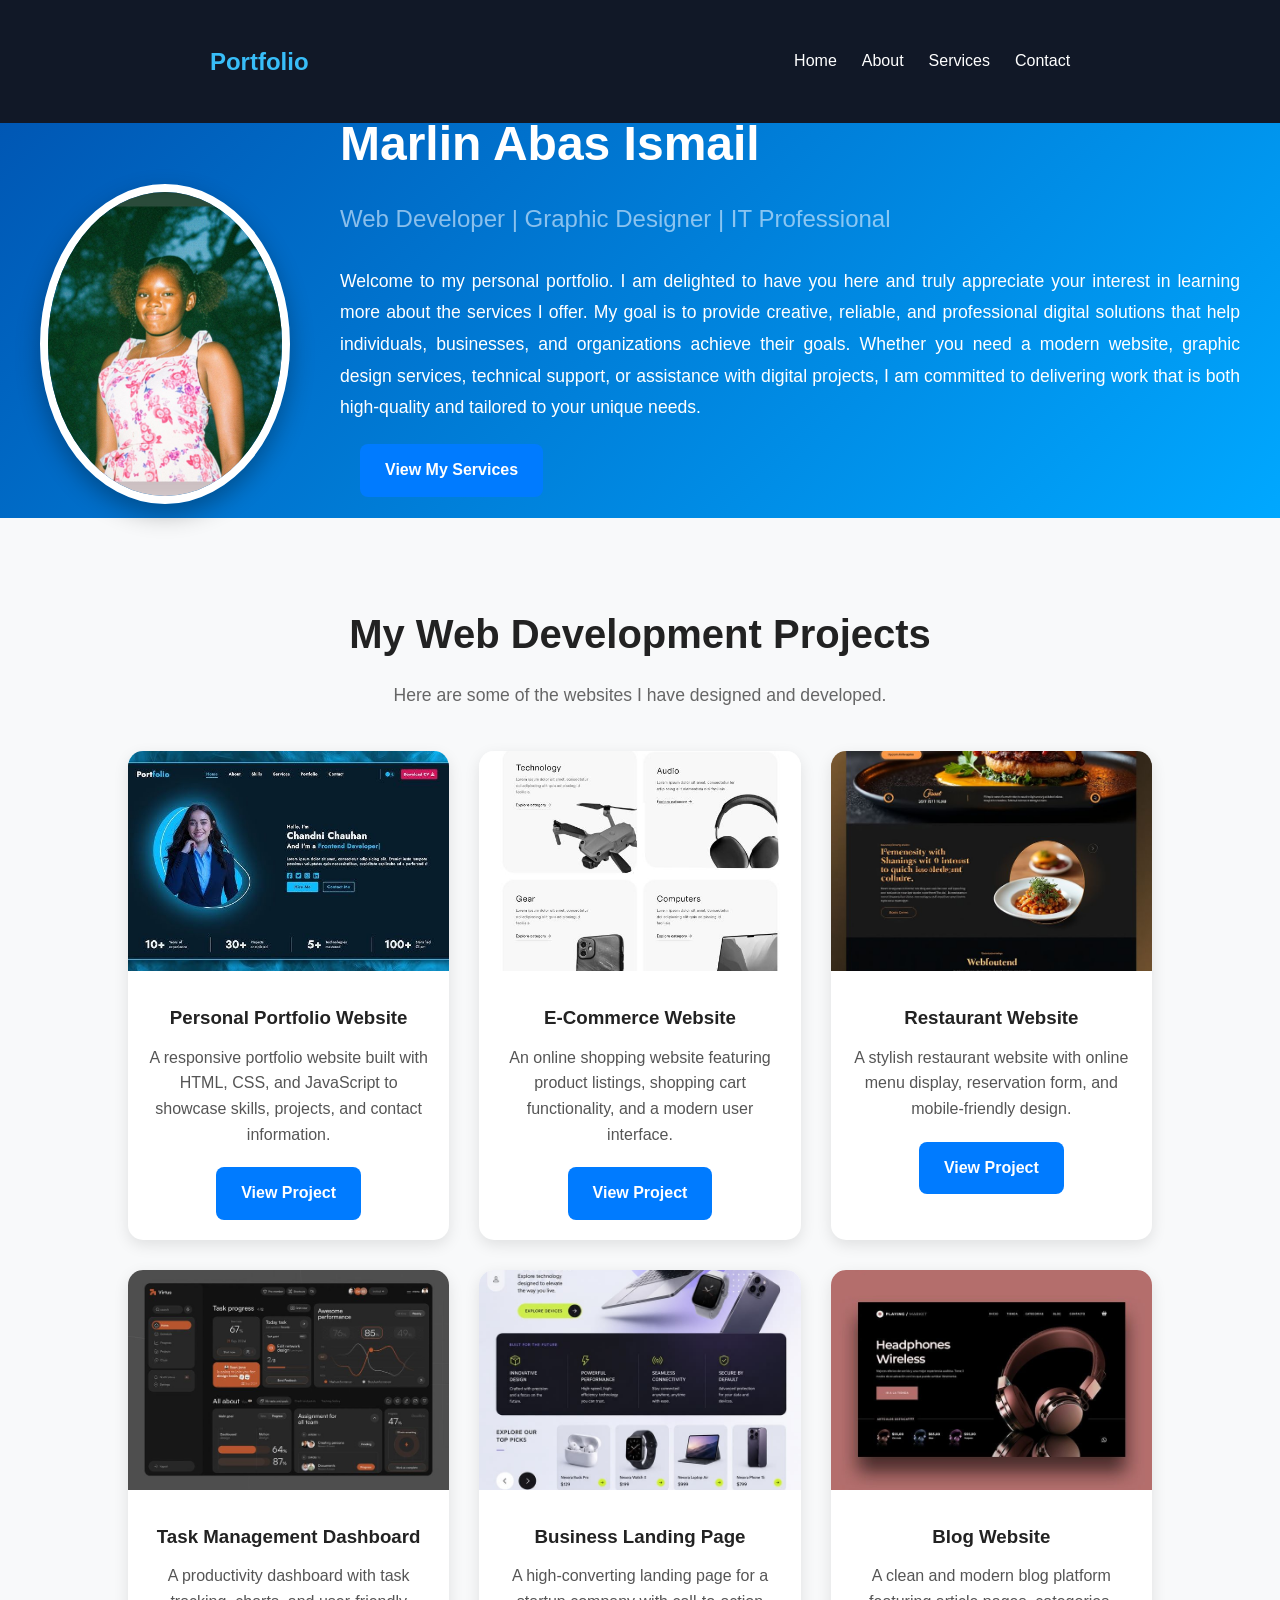
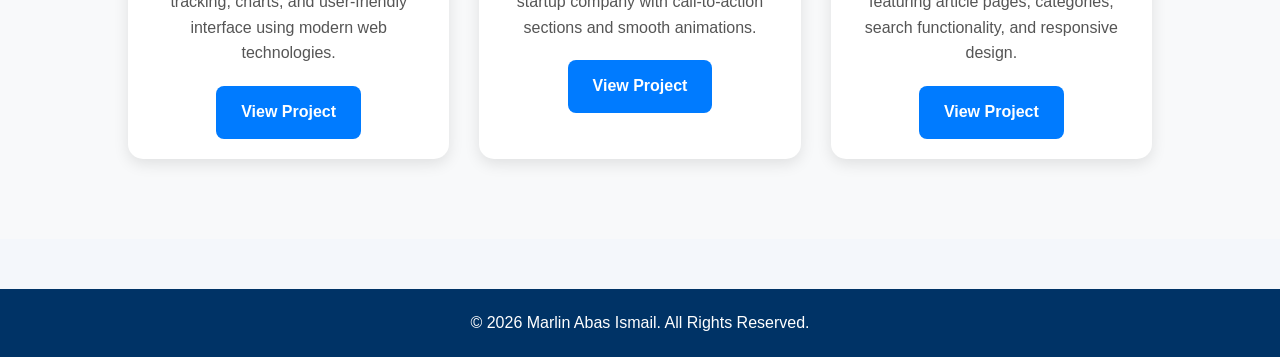
<file: index.html>
<!DOCTYPE html>
<html lang="en">
<head>
    <meta charset="UTF-8">
    <meta name="viewport" content="width=device-width, initial-scale=1.0">
    <title>Marline Ismail | Portfolio</title>
    <link rel="stylesheet" href="style.css">
</head>
<body>

   <header>
        <nav>
            <h2 class="logo">Portfolio</h2>

            <ul>
                <li><a href="./index.html">Home</a></li>
                <li><a href="./about.html">About</a></li>
                <li><a href="./service.html">Services</a></li>
                <li><a href="./Contact.html">Contact</a></li>
            </ul>
        </nav>
    </header>

<body>

<section class="hero">

<div class="hero-container">

    <div class="image-holder">
    <!-- Replace profile.jpg with your own photo -->
    <img src="./LINA.jpeg" alt="Marlin Abas Ismail">
</div>

<div class="hero-text">

<h1>Marlin Abas Ismail</h1>

<h2>Web Developer | Graphic Designer | IT Professional</h2>

<p>
Welcome to my personal portfolio. I am delighted to have you here and truly
appreciate your interest in learning more about the services I offer.
My goal is to provide creative, reliable, and professional digital solutions
that help individuals, businesses, and organizations achieve their goals.
Whether you need a modern website, graphic design services, technical support,
or assistance with digital projects, I am committed to delivering work that is
both high-quality and tailored to your unique needs.
</p>

<a href="./service.html" class="btn">View My Services</a>

</div>

</div>

</section>

<section class="projects" id="projects">
    <h2>My Web Development Projects</h2>
    <p class="subtitle">Here are some of the websites I have designed and developed.</p>

    <div class="project-container">

        <div class="project-card">
            <img src="./portfolio.jpg" alt="Portfolio Website">
            <h3>Personal Portfolio Website</h3>
            <p>A responsive portfolio website built with HTML, CSS, and JavaScript to showcase skills, projects, and contact information.</p>
            <a href="#" class="btn">View Project</a>
        </div>

        <div class="project-card">
            <img src="./numb2.jpg" alt="E-Commerce Website">
            <h3>E-Commerce Website</h3>
            <p>An online shopping website featuring product listings, shopping cart functionality, and a modern user interface.</p>
            <a href="#" class="btn">View Project</a>
        </div>

        <div class="project-card">
            <img src="./numb3.jpg" alt="Restaurant Website">
            <h3>Restaurant Website</h3>
            <p>A stylish restaurant website with online menu display, reservation form, and mobile-friendly design.</p>
            <a href="#" class="btn">View Project</a>
        </div>

        <div class="project-card">
            <img src="numb4.jpg" alt="Task Dashboard">
            <h3>Task Management Dashboard</h3>
            <p>A productivity dashboard with task tracking, charts, and user-friendly interface using modern web technologies.</p>
            <a href="#" class="btn">View Project</a>
        </div>

        <div class="project-card">
            <img src="numb5.jpg" alt="Business Landing Page">
            <h3>Business Landing Page</h3>
            <p>A high-converting landing page for a startup company with call-to-action sections and smooth animations.</p>
            <a href="#" class="btn">View Project</a>
        </div>

        <div class="project-card">
            <img src="numb6.jpg" alt="Blog Website">
            <h3>Blog Website</h3>
            <p>A clean and modern blog platform featuring article pages, categories, search functionality, and responsive design.</p>
            <a href="#" class="btn">View Project</a>
        </div>

    </div>
</section>

<footer>
<p>&copy; 2026 Marlin Abas Ismail. All Rights Reserved.</p>
</footer>

 </body>
 </html>
</file>
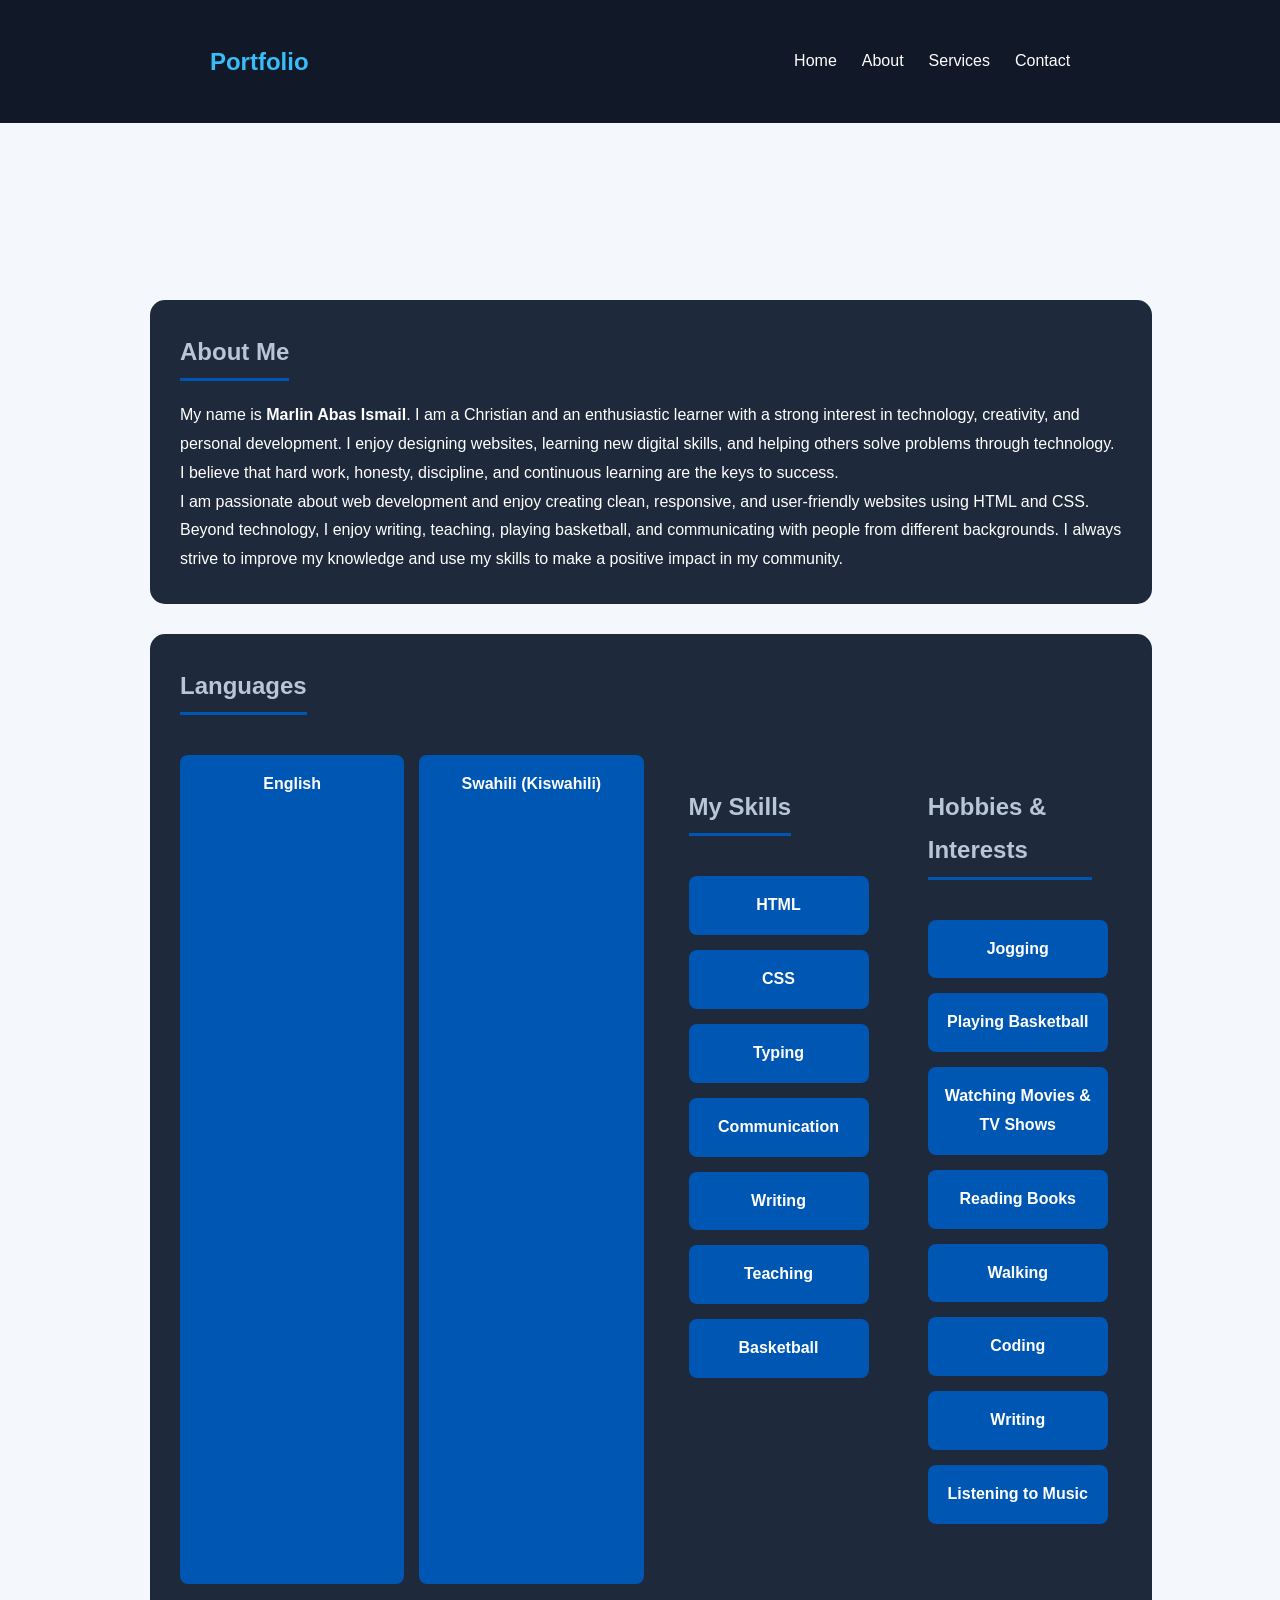
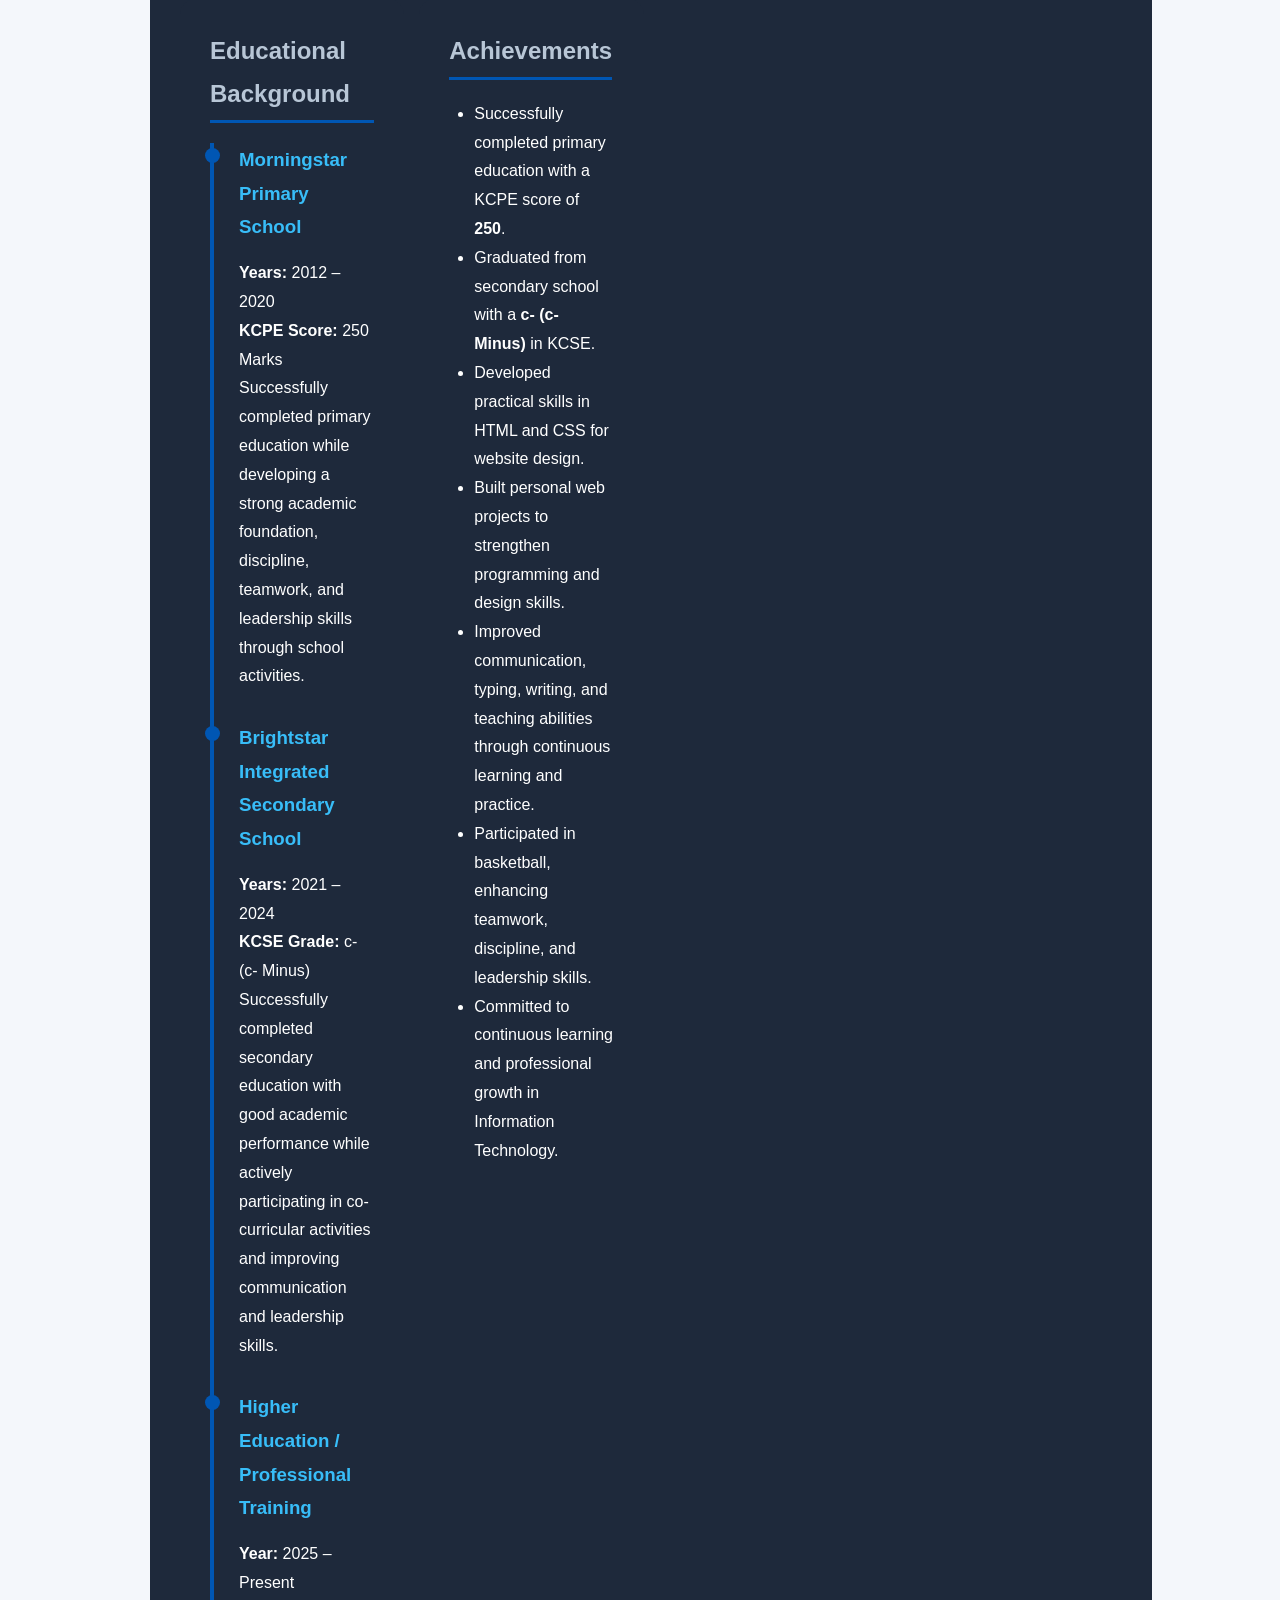
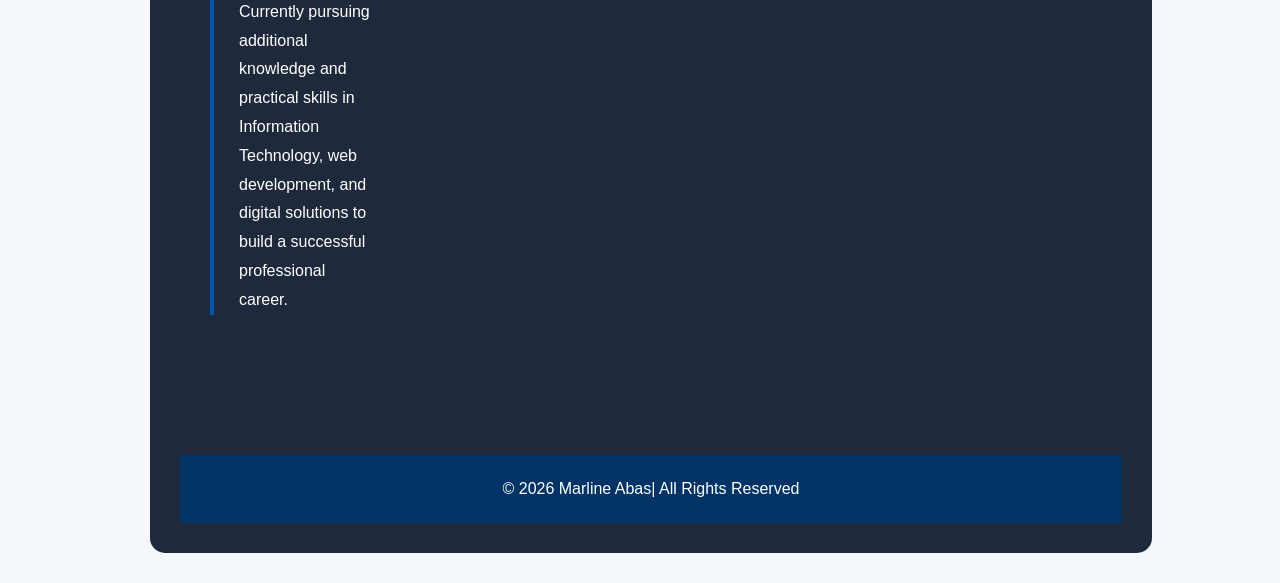
<file: about.html>
<!DOCTYPE html>
<html lang="en">
<head>
    <meta charset="UTF-8">
    <meta name="viewport" content="width=device-width, initial-scale=1.0">
    <title>My Portfolio</title>
    <link rel="stylesheet" href="style.css">
</head>
<body>

   <header>
        <nav>
            <h2 class="logo">Portfolio</h2>

            <ul>
                <li><a href="./index.html">Home</a></li>
                <li><a href="./about.html">About</a></li>
                <li><a href="./service.html">Services</a></li>
                <li><a href="./Contact.html">Contact</a></li>
            </ul>
        </nav>
    </header>

<div class="container">

      <!-- About Me -->
    <div class="card">
        <h2>About Me</h2>

        <p>
            My name is <strong>Marlin Abas Ismail</strong>. I am a Christian and an
            enthusiastic learner with a strong interest in technology, creativity,
            and personal development. I enjoy designing websites, learning new
            digital skills, and helping others solve problems through technology.
            I believe that hard work, honesty, discipline, and continuous learning
            are the keys to success.
        </p>

        <p>
            I am passionate about web development and enjoy creating clean,
            responsive, and user-friendly websites using HTML and CSS. Beyond
            technology, I enjoy writing, teaching, playing basketball, and
            communicating with people from different backgrounds. I always strive
            to improve my knowledge and use my skills to make a positive impact in
            my community.
        </p>
    </div>

    <!-- Languages -->
<div class="card">
    <h2>Languages</h2>

    <div class="skills">
        <div class="skill">English</div>
        <div class="skill">Swahili (Kiswahili)</div>
      
    <!-- Skills -->
    <div class="card">
        <h2>My Skills</h2>

        <div class="skills">
            <div class="skill">HTML</div>
            <div class="skill">CSS</div>
            <div class="skill">Typing</div>
            <div class="skill">Communication</div>
            <div class="skill">Writing</div>
            <div class="skill">Teaching</div>
            <div class="skill">Basketball</div>
        </div>
    </div>

    <!-- Hobbies -->
<div class="card">
    <h2>Hobbies & Interests</h2>

    <div class="skills">
        <div class="skill">Jogging</div>
        <div class="skill">Playing Basketball</div>
        <div class="skill">Watching Movies & TV Shows</div>
        <div class="skill">Reading Books</div>
        <div class="skill">Walking</div>
        <div class="skill">Coding</div>
        <div class="skill">Writing</div>
        <div class="skill">Listening to Music</div>
    </div>
</div>

    <!-- Education -->
    <div class="card">
        <h2>Educational Background</h2>

        <div class="timeline">

            <div class="timeline-item">
                <h3>Morningstar Primary School</h3>
                <p><strong>Years:</strong> 2012 – 2020</p>
                <p><strong>KCPE Score:</strong> 250 Marks</p>
                <p>
                    Successfully completed primary education while developing a
                    strong academic foundation, discipline, teamwork, and leadership
                    skills through school activities.
                </p>
            </div>

            <div class="timeline-item">
                <h3>Brightstar Integrated Secondary School</h3>
                <p><strong>Years:</strong> 2021 – 2024</p>
                <p><strong>KCSE Grade:</strong> c- (c- Minus)</p>
                <p>
                    Successfully completed secondary education with good academic
                    performance while actively participating in co-curricular
                    activities and improving communication and leadership skills.
                </p>
            </div>

            <div class="timeline-item">
                <h3>Higher Education / Professional Training</h3>
                <p><strong>Year:</strong> 2025 – Present</p>
                <p>
                    Currently pursuing additional knowledge and practical skills
                    in Information Technology, web development, and digital
                    solutions to build a successful professional career.
                </p>
            </div>

        </div>
    </div>

    <!-- Achievements -->
    <div class="card">
        <h2>Achievements</h2>

        <ul style="padding-left:25px;">
            <li>Successfully completed primary education with a KCPE score of <strong>250</strong>.</li>
            <li>Graduated from secondary school with a <strong>c- (c- Minus)</strong> in KCSE.</li>
            <li>Developed practical skills in HTML and CSS for website design.</li>
            <li>Built personal web projects to strengthen programming and design skills.</li>
            <li>Improved communication, typing, writing, and teaching abilities through continuous learning and practice.</li>
            <li>Participated in basketball, enhancing teamwork, discipline, and leadership skills.</li>
            <li>Committed to continuous learning and professional growth in Information Technology.</li>
        </ul>
    </div>

</div>

<footer>
    <p>© 2026 Marline Abas| All Rights Reserved</p>
</footer>

</body>
</html>
</file>
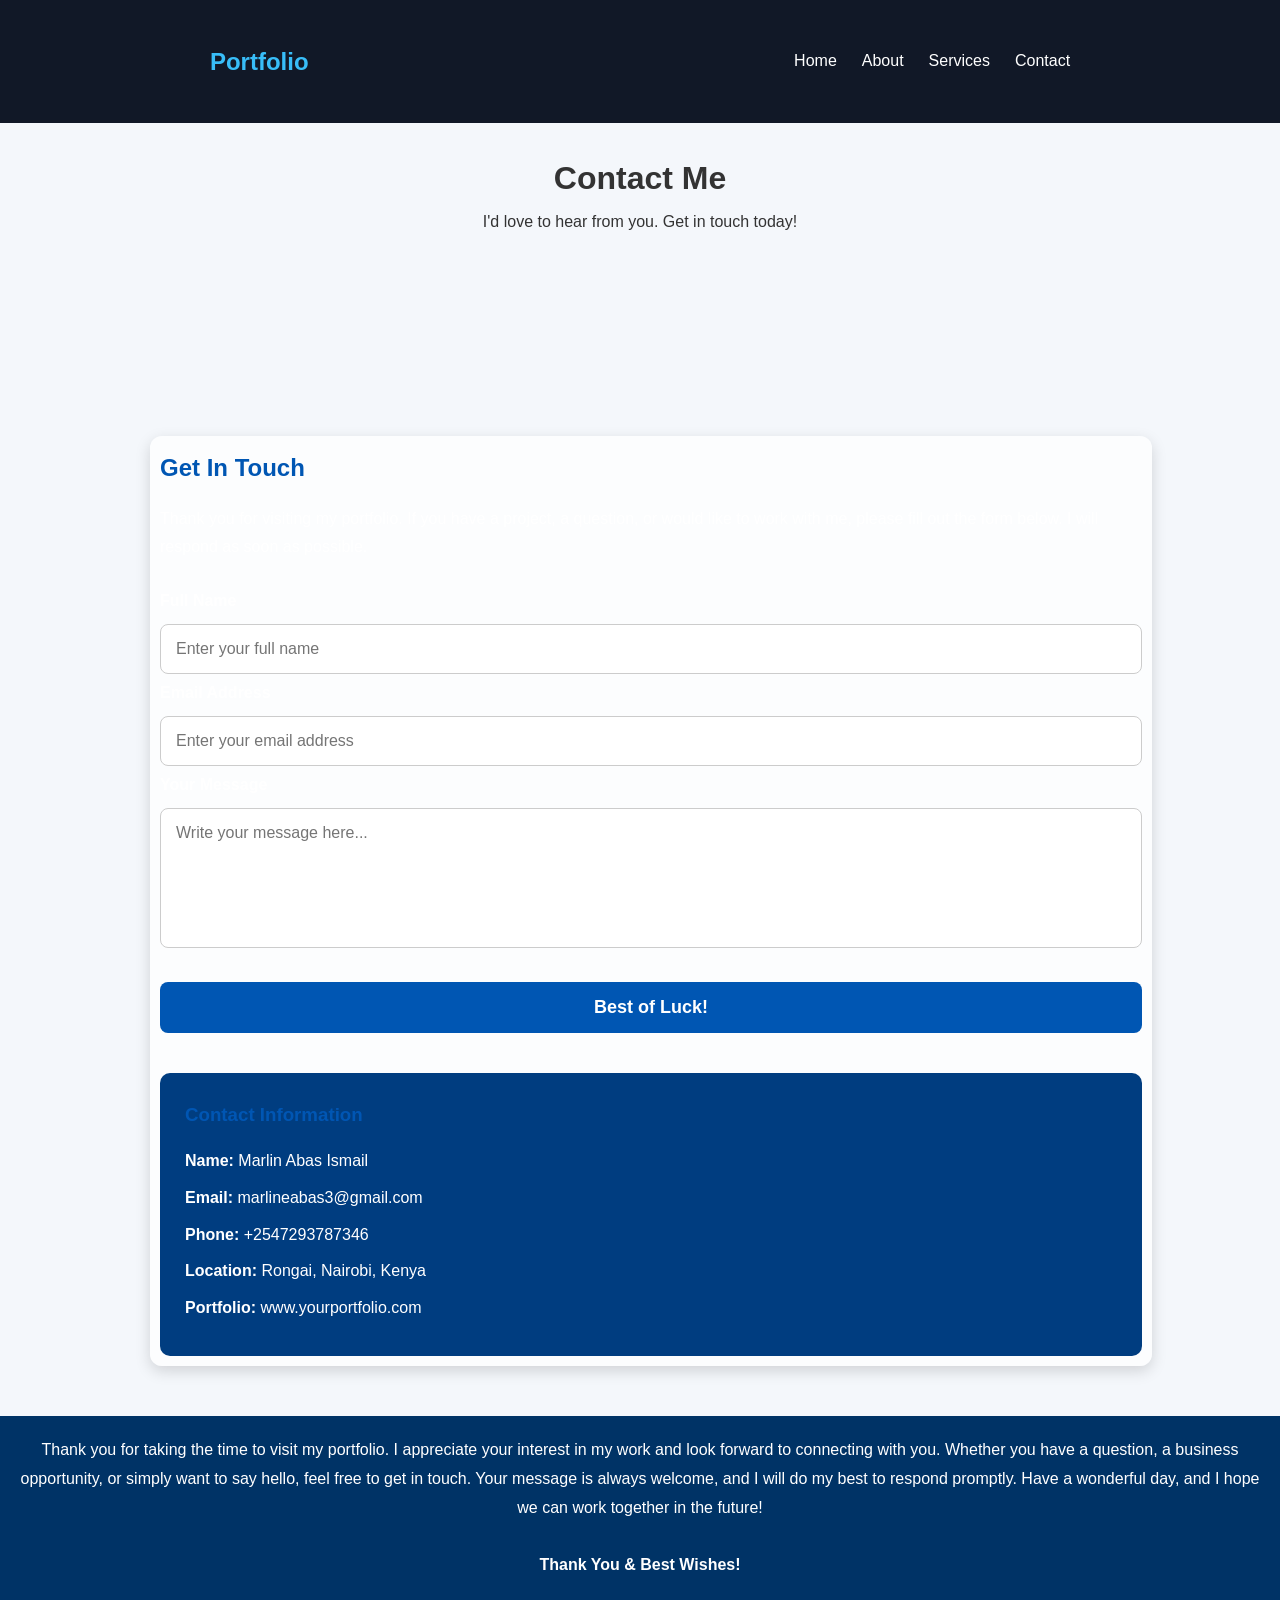
<file: Contact.html>
<!DOCTYPE html>
<html lang="en">
<head>
    <meta charset="UTF-8">
    <meta name="viewport" content="width=device-width, initial-scale=1.0">
    <title>DOCUMENTS</title>
    <link rel="stylesheet" href="style.css">
</head>
<body>
     <header>
        <nav>
            <h2 class="logo">Portfolio</h2>

            <ul>
                <li><a href="./index.html">Home</a></li>
                <li><a href="./about.html">About</a></li>
                <li><a href="./service.html">Services</a></li>
                <li><a href="./Contact.html">Contact</a></li>
            </ul>
        </nav>
    </header>
  
</head>

<div class="contact-me">
    <h1>Contact Me</h1>
    <p>I'd love to hear from you. Get in touch today!</p>
</div>

<div class="container">

    <div class="contact-box">

        <h2>Get In Touch</h2>

        <p>
            Thank you for visiting my portfolio. If you have a project,
            a question, or would like to work with me, please fill out
            the form below. I will respond as soon as possible.
        </p>

        <form>

            <label>Full Name</label>
            <input type="text" placeholder="Enter your full name" required>

            <label>Email Address</label>
            <input type="email" placeholder="Enter your email address" required>

            <label>Your Message</label>
            <textarea rows="6" placeholder="Write your message here..." required></textarea>

            <button type="submit">Best of Luck!</button>

        </form>

        <div class="contact-info">

            <h3>Contact Information</h3>

            <p><strong>Name:</strong> Marlin Abas Ismail</p>
            <p><strong>Email:</strong> marlineabas3@gmail.com</p>
            <p><strong>Phone:</strong> +2547293787346</p>
            <p><strong>Location:</strong> Rongai, Nairobi, Kenya</p>
            <p><strong>Portfolio:</strong> www.yourportfolio.com</p>

        </div>

    </div>

</div>

<footer>
    <p>
        Thank you for taking the time to visit my portfolio. I appreciate your
        interest in my work and look forward to connecting with you. Whether you
        have a question, a business opportunity, or simply want to say hello,
        feel free to get in touch. Your message is always welcome, and I will do
        my best to respond promptly. Have a wonderful day, and I hope we can work
        together in the future!
    </p>

    <br>

    <strong>Thank You &amp; Best Wishes!</strong>
</footer>

</body>
</html>
</file>
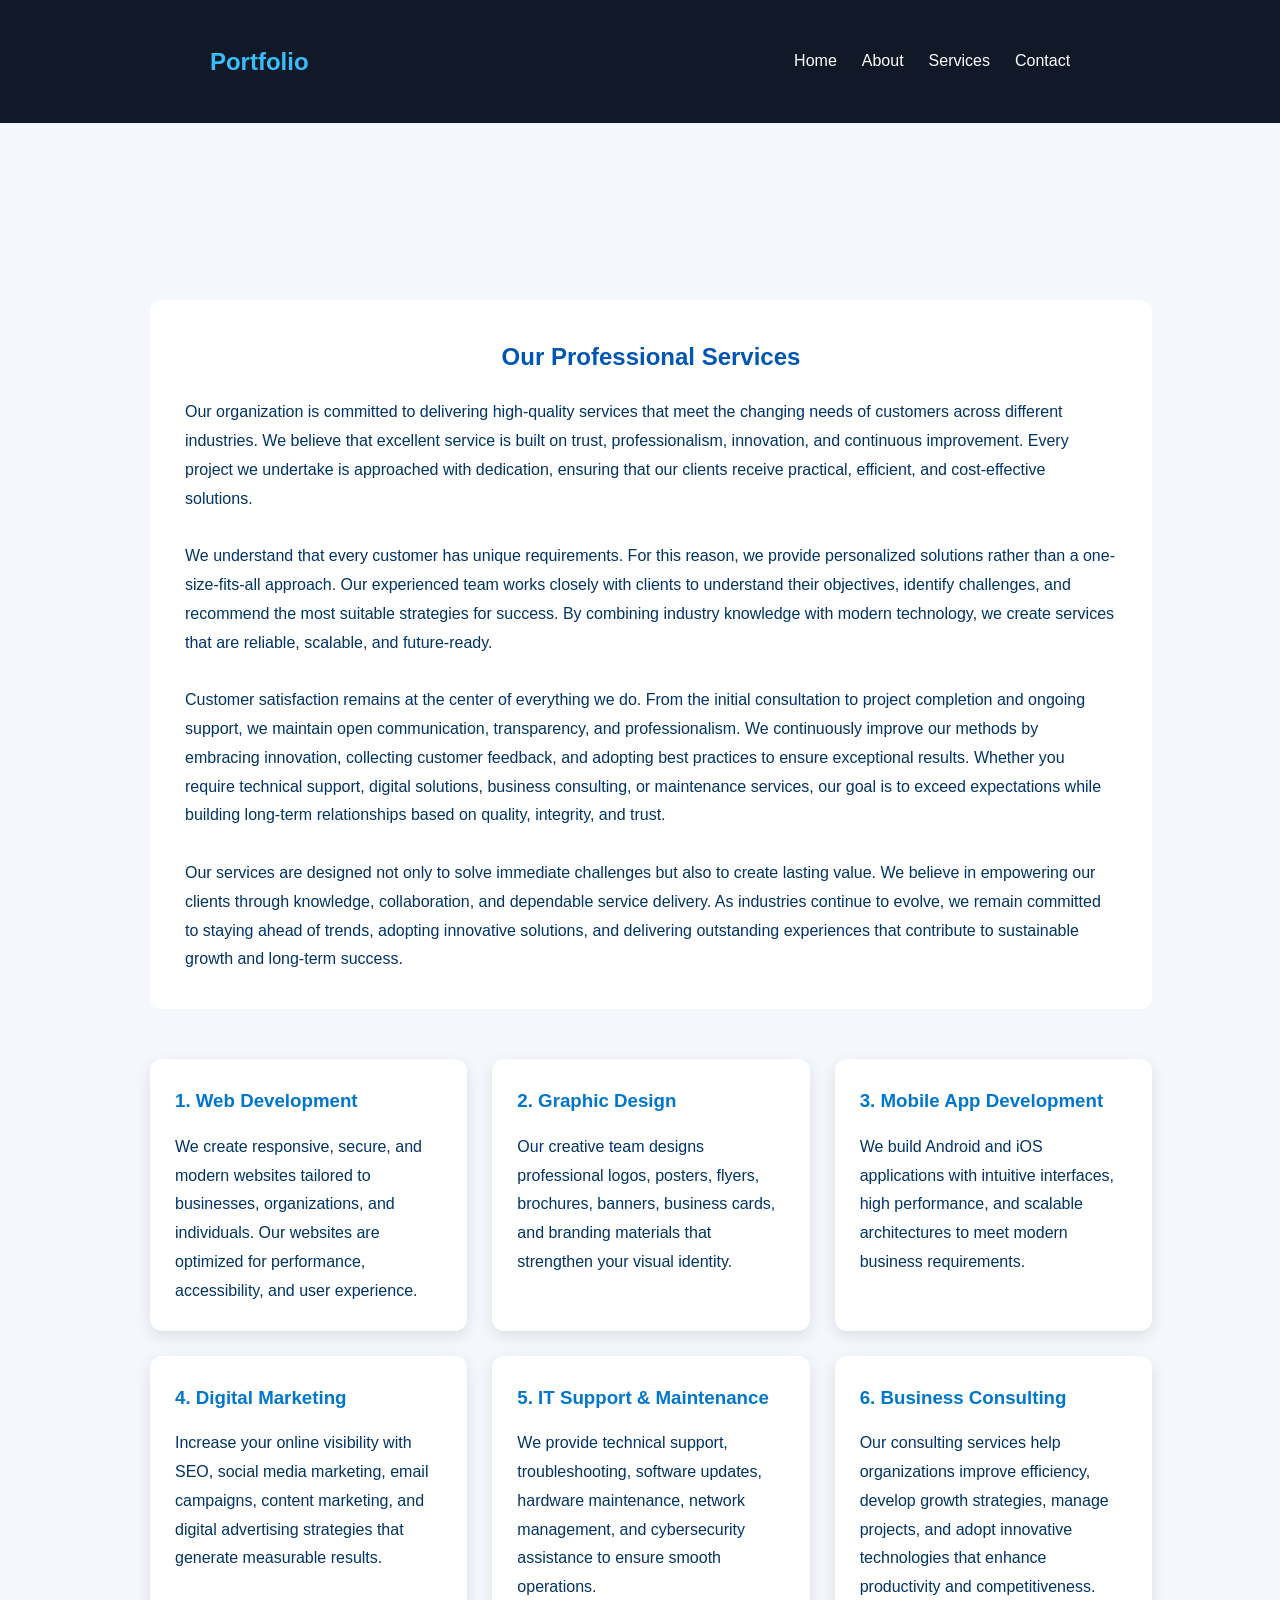
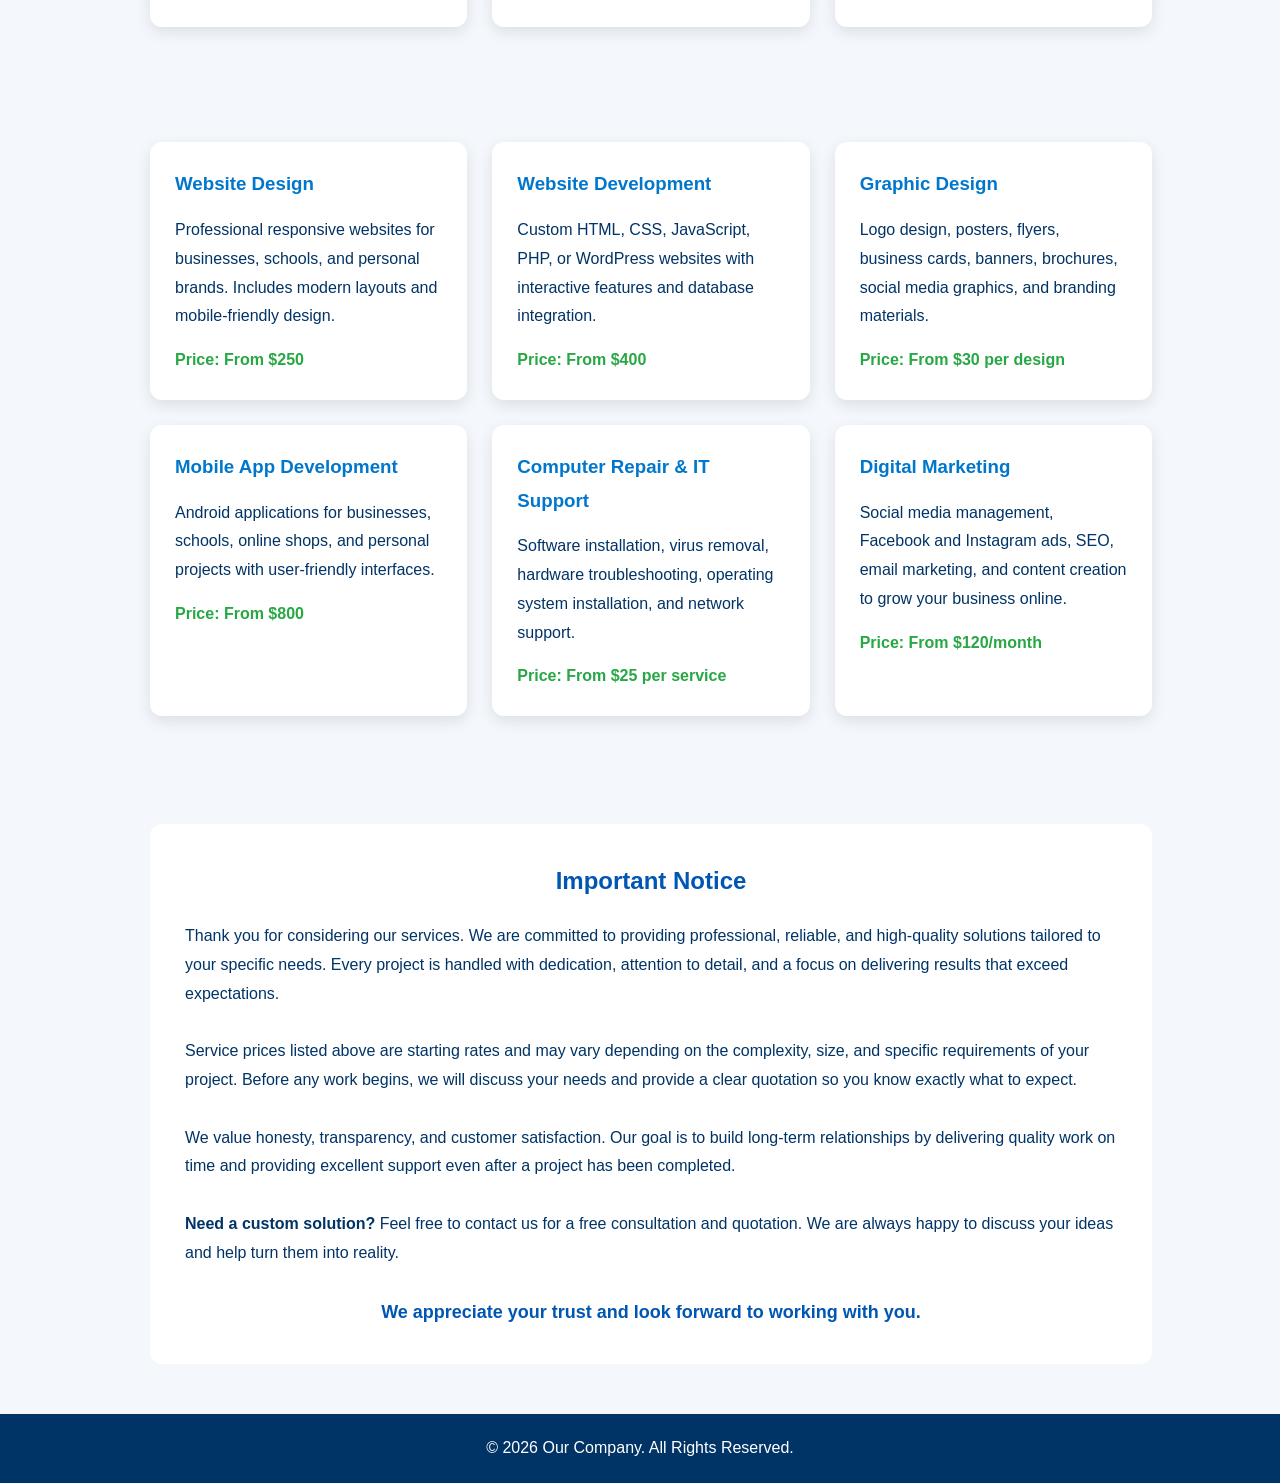
<file: service.html>
<!DOCTYPE html>
<html lang="en">
<head>
    <meta charset="UTF-8">
    <meta name="viewport" content="width=device-width, initial-scale=1.0">
    <title>Document</title>
    <link rel="stylesheet" href="style.css">
</head>
<body>
    
    <header>
        <nav>
            <h2 class="logo">Portfolio</h2>

            <ul>
                <li><a href="./index.html">Home</a></li>
                <li><a href="./about.html">About</a></li>
                <li><a href="./service.html">Services</a></li>
                <li><a href="./Contact.html">Contact</a></li>
            </ul>
        </nav>
    </header>
<body>
    
<div class="container">

    <!-- Long Note -->
    <div class="note">
        <h2>Our Professional Services</h2>

        <p>
            Our organization is committed to delivering high-quality services that
            meet the changing needs of customers across different industries.
            We believe that excellent service is built on trust, professionalism,
            innovation, and continuous improvement. Every project we undertake is
            approached with dedication, ensuring that our clients receive practical,
            efficient, and cost-effective solutions.
        </p>

        <br>

        <p>
            We understand that every customer has unique requirements. For this
            reason, we provide personalized solutions rather than a one-size-fits-all
            approach. Our experienced team works closely with clients to understand
            their objectives, identify challenges, and recommend the most suitable
            strategies for success. By combining industry knowledge with modern
            technology, we create services that are reliable, scalable, and
            future-ready.
        </p>

        <br>

        <p>
            Customer satisfaction remains at the center of everything we do.
            From the initial consultation to project completion and ongoing support,
            we maintain open communication, transparency, and professionalism.
            We continuously improve our methods by embracing innovation,
            collecting customer feedback, and adopting best practices to ensure
            exceptional results. Whether you require technical support, digital
            solutions, business consulting, or maintenance services, our goal is
            to exceed expectations while building long-term relationships based on
            quality, integrity, and trust.
        </p>

        <br>

        <p>
            Our services are designed not only to solve immediate challenges but
            also to create lasting value. We believe in empowering our clients
            through knowledge, collaboration, and dependable service delivery.
            As industries continue to evolve, we remain committed to staying ahead
            of trends, adopting innovative solutions, and delivering outstanding
            experiences that contribute to sustainable growth and long-term success.
        </p>
    </div>

    <!-- Services -->
    <div class="services">

        <div class="service">
            <h3>1. Web Development</h3>
            <p>
                We create responsive, secure, and modern websites tailored to
                businesses, organizations, and individuals. Our websites are
                optimized for performance, accessibility, and user experience.
            </p>
        </div>

        <div class="service">
            <h3>2. Graphic Design</h3>
            <p>
                Our creative team designs professional logos, posters, flyers,
                brochures, banners, business cards, and branding materials that
                strengthen your visual identity.
            </p>
        </div>

        <div class="service">
            <h3>3. Mobile App Development</h3>
            <p>
                We build Android and iOS applications with intuitive interfaces,
                high performance, and scalable architectures to meet modern
                business requirements.
            </p>
        </div>

        <div class="service">
            <h3>4. Digital Marketing</h3>
            <p>
                Increase your online visibility with SEO, social media marketing,
                email campaigns, content marketing, and digital advertising
                strategies that generate measurable results.
            </p>
        </div>

        <div class="service">
            <h3>5. IT Support & Maintenance</h3>
            <p>
                We provide technical support, troubleshooting, software updates,
                hardware maintenance, network management, and cybersecurity
                assistance to ensure smooth operations.
            </p>
        </div>

        <div class="service">
            <h3>6. Business Consulting</h3>
            <p>
                Our consulting services help organizations improve efficiency,
                develop growth strategies, manage projects, and adopt innovative
                technologies that enhance productivity and competitiveness.
            </p>
        </div>

    </div><br><br><br><br> 
<div class="services">

    <div class="service">
        <h3>Website Design</h3>
        <p>
            Professional responsive websites for businesses, schools, and personal
            brands. Includes modern layouts and mobile-friendly design.
        </p>
        <h4 style="color:#28a745; margin-top:15px;">Price: From $250</h4>
    </div>

    <div class="service">
        <h3>Website Development</h3>
        <p>
            Custom HTML, CSS, JavaScript, PHP, or WordPress websites with
            interactive features and database integration.
        </p>
        <h4 style="color:#28a745; margin-top:15px;">Price: From $400</h4>
    </div>

    <div class="service">
        <h3>Graphic Design</h3>
        <p>
            Logo design, posters, flyers, business cards, banners, brochures,
            social media graphics, and branding materials.
        </p>
        <h4 style="color:#28a745; margin-top:15px;">Price: From $30 per design</h4>
    </div>

    <div class="service">
        <h3>Mobile App Development</h3>
        <p>
            Android applications for businesses, schools, online shops, and
            personal projects with user-friendly interfaces.
        </p>
        <h4 style="color:#28a745; margin-top:15px;">Price: From $800</h4>
    </div>

    <div class="service">
        <h3>Computer Repair & IT Support</h3>
        <p>
            Software installation, virus removal, hardware troubleshooting,
            operating system installation, and network support.
        </p>
        <h4 style="color:#28a745; margin-top:15px;">Price: From $25 per service</h4>
    </div>

    <div class="service">
        <h3>Digital Marketing</h3>
        <p>
            Social media management, Facebook and Instagram ads, SEO, email
            marketing, and content creation to grow your business online.
        </p>
        <h4 style="color:#28a745; margin-top:15px;">Price: From $120/month</h4>
    </div>

</div><br><br>

<!-- End Note -->
<div class="note" style="margin-top:50px;">
    <h2>Important Notice</h2>

    <p>
        Thank you for considering our services. We are committed to providing
        professional, reliable, and high-quality solutions tailored to your
        specific needs. Every project is handled with dedication, attention to
        detail, and a focus on delivering results that exceed expectations.
    </p>

    <br>

    <p>
        Service prices listed above are starting rates and may vary depending
        on the complexity, size, and specific requirements of your project.
        Before any work begins, we will discuss your needs and provide a clear
        quotation so you know exactly what to expect.
    </p>

    <br>

    <p>
        We value honesty, transparency, and customer satisfaction. Our goal is
        to build long-term relationships by delivering quality work on time and
        providing excellent support even after a project has been completed.
    </p>

    <br>

    <p>
        <strong>Need a custom solution?</strong> Feel free to contact us for a
        free consultation and quotation. We are always happy to discuss your
        ideas and help turn them into reality.
    </p>

    <br>

    <p style="text-align:center; font-weight:bold; color:#0056b3; font-size:18px;">
        We appreciate your trust and look forward to working with you.
    </p>
</div>
</div>


<footer>
    <p>&copy; 2026 Our Company. All Rights Reserved.</p>
</footer>

</body>
</html>
</file>
<file: style.css>
*{
    margin:0;
    padding:0;
    box-sizing:border-box;
    font-family:Arial, Helvetica, sans-serif;
}

html{
    scroll-behavior:smooth;
}

body{
    background:#081b29;
    color:white;
}

/* Navigation */

header{
    position:fixed;
    width:100%;
    top:0;
    background:#051129;
    z-index:1000;
}

nav{
    display:flex;
    justify-content:space-between;
    align-items:center;
    padding:20px 10%;
}

.logo{
    color:#00e5ff;
}


/* HOME PAGE*/
*{
    margin:0;
    padding:0;
    box-sizing:border-box;
    font-family:Arial, Helvetica, sans-serif;
}

body{
    background:#f4f7fb98;
    color:#333;
    padding-top:100px;
}

.hero{
    background:linear-gradient(135deg,#0056b3,#00a8ff);
    color:white;
    padding:1px 20px;
}

.hero-container{
    max-width:1200px;
    margin:auto;
    display:flex;
    align-items:center;
    justify-content:space-between;
    gap:50px;
    flex-wrap:wrap;
}

.hero-text{
    flex:1;
    min-width:300px;
}

.hero-text h1{
    font-size:3rem;
    margin-bottom:10px;
}

.hero-text h2{
    font-size:1.5rem;
    font-weight:normal;
    margin-bottom:25px;
    color:#dbeeffa1;
}

.hero-text p{
    font-size:1.1rem;
    line-height:1.8;
    text-align:justify;
}

.image-holder{
     max-width:250px;
    max-height:250px;
    height:100%;
    width:100%;
    border-radius:30%;
    flex:1;
    display:flex;
    justify-content:center;
}

.image-holder img{
    width:320px;
    height:320px;
    border-radius:50%;
    object-fit:cover;
    border:8px solid white;
    box-shadow:0 10px 25px rgba(0,0,0,0.3);
    background:#ddddddc5;
}

.about{
    max-width:1100px;
    margin:60px auto;
    background:white;
    padding:40px;
    border-radius:12px;
    box-shadow:0 5px 15px rgba(0,0,0,0.1);
}

.about h2{
    color:#0056b3;
    margin-bottom:20px;
}

.about p{
    line-height:1.9;
    text-align:justify;
    margin-bottom:20px;
}

.btn{
    display:inline-block;
    margin-top:20px;
    padding:14px 30px;
    background:#0056b3;
    color:white;
    text-decoration:none;
    border-radius:8px;
    font-weight:bold;
    transition:.3s;
}

.btn:hover{
    background:#003f80;
}

footer{
    background:#003366;
    color:white;
    text-align:center;
    padding:20px;
    margin-top:50px;
}

nav ul{
    display:flex;
    list-style:none;
}

nav ul li{
    margin-left:20px;
}

nav ul li a{
    color:white;
    text-decoration:none;
    transition:0.4s;
}

nav ul li a:hover{
    color:#00e5ff;
}



.project ul{
    margin-top:15px;
    margin-left:20px;
}

footer{
    background:#051129;
    text-align:center;
    padding:20px;*
    margin:0;
    padding:0;
    box-sizing:border-box;
    font-family:Arial, Helvetica, sans-serif;
}

body{
    background:#0f172a;
    color:white;
}

/* Navigation */

header{
    position:fixed;
    width:100%;
    background:#111827;
    padding:20px 8%;
    z-index:1000;
}

nav{
    display:flex;
    justify-content:space-between;
    align-items:center;
}

.logo{
    color:#38bdf8;
}

nav ul{
    display:flex;
    list-style:none;
}

nav ul li{
    margin-left:25px;
}

nav ul li a{
    text-decoration:none;
    color:white;
    transition:.3s;
}

nav ul li a:hover{
    color:#38bdf8;
}


/* SERVICES */

   *{
        margin:0;
        padding:0;
        box-sizing:border-box;
        font-family:Arial, Helvetica, sans-serif;
    }

    body{
        background:#f4f7fb;
        color:#333;
        line-height:1.8;
    }

    .container{
       
        width:90%;
        max-width:1200px;
        margin-top: 200px;
    }

    .note{
        color: #003366;
        background:white;
        padding:35px;
        border-radius:12px;
        margin-bottom:50px;
    }

    .note h2{
        color:#0056b3;
        margin-bottom:20px;
        text-align:center;
    }

    .services{
        display:grid;
        grid-template-columns:repeat(auto-fit,minmax(300px,1fr));
        gap:25px;
    }

    .service{
        color: #003366;
        background:white;
        padding:25px;
        border-radius:12px;
        box-shadow:0 5px 15px rgba(0,0,0,0.1);
        transition:0.3s;
    }

    .service:hover{
        transform:translateY(-8px);
        box-shadow:0 10px 25px rgba(0,0,0,0.2);
    }

    .service h3{
        color:#0077cc;
        margin-bottom:15px;
    }

    footer{
        background:#003366;
        color:white;
        text-align:center;
        padding:20px;
        margin-top:50px;
    }


/*ABOUT*/
*{
    margin:0;
    padding:0;
    box-sizing:border-box;
    font-family:Arial, Helvetica, sans-serif;
}

.container{
    color: white;
    padding: 0 0 0 150px;
}

.card{
    background:#fff;
    padding:30px;
    border-radius:12px;
    box-shadow:0 0px 0px rgba(0,0,0,.1);
    margin-bottom:30px;
}

.card h2{
    color:#b8c6d6;
    margin-bottom:20px;
    border-bottom:3px solid #0056b3;
    display:inline-block;
    padding-bottom:5px;
}

table{
    width:100%;
    border-collapse:collapse;
}

table td{
    padding:12px;
    border-bottom:1px solid #ddd;
}

table td:first-child{
    font-weight:bold;
    width:35%;
}

.skills{
    display:grid;
    grid-template-columns:repeat(auto-fit,minmax(180px,1fr));
    gap:15px;
    margin-top:20px;
}

.skill{
    background:#0056b3;
    color:white;
    padding:15px;
    text-align:center;
    border-radius:8px;
    font-weight:bold;
}

.timeline{
    border-left:4px solid #0056b3;
    padding-left:25px;
}

.timeline-item{
    margin-bottom:30px;
    position:relative;
}

.timeline-item::before{
    content:"";
    position:absolute;
    left:-34px;
    top:5px;
    width:15px;
    height:15px;
    background:#0056b3;
    border-radius:50%;
}

.timeline-item h3{
    color:#0056b3;
}

footer{
    text-align:center;
    background:#003366;
    color:white;
    padding:20px;
    margin-top:40px;
}

/*CONTACT*/
*{
    margin:0;
    padding:0;
    box-sizing:border-box;
    font-family:Arial, Helvetica, sans-serif;
}

body{
    background:#f4f7fb;
    color:#333;
}

.contact-me{
    padding-top: 50px;
    text-align: center;
}

.contact-box{
    background:rgba(255, 255, 255, 0.747);
    padding:10px;
    border-radius:12px;
    box-shadow:0 5px 15px rgba(0,0,0,.15);
}

.contact-box h2{
    color:#0056b3;
    margin-bottom:15px;
}

.contact-box p{
    margin-bottom:25px;
    line-height:1.8;
}

label{
    display:block;
    margin-top:5px;
    margin-bottom:8px;
    font-weight:bold;
}

input,
textarea{
    width:100%;
    padding:15px;
    border:1px solid #ccc;
    border-radius:8px;
    font-size:16px;
    outline:none;
}

input:focus,
textarea:focus{
    border:2px solid #0077cc;
}

textarea{
    resize:none;
}

button{
    width:100%;
    margin-top:25px;
    padding:15px;
    background:#0056b3;
    color:white;
    border:none;
    border-radius:8px;
    font-size:18px;
    font-weight:bold;
    cursor:pointer;
    transition:.3s;
}

button:hover{
    background:#003d80;
}

.contact-info{
    margin-top:40px;
    background:#003d80;
    color: white;
    padding:25px;
    border-radius:10px;
}

.contact-info h3{
    color:#0056b3;
    margin-bottom:15px;
}

.contact-info p{
    margin:8px 0;
}

footer{
    margin-top:50px;
    background:#003366;
    color:white;
    text-align:center;
    padding:20px;
}

/* Projects */

.project-container{
    display:grid;
    grid-template-columns:repeat(auto-fit,minmax(250px,1fr));
    gap:30px;
}

.card{
    background:#1e293b;
    padding:30px;
    border-radius:15px;
    transition:.4s;
}

.card:hover{
    transform:translateY(-10px);
    background:#334155;
}

.card h3{
    color:#38bdf8;
    margin-bottom:15px;
}

.project-container{
    display:grid;
    grid-template-columns:repeat(auto-fit,minmax(250px,1fr));
    gap:30px;
}

.card{
    background:#1e293b;
    padding:30px;
    border-radius:15px;
    transition:.4s;
}

.card:hover{
    transform:translateY(-10px);
    background:#334155;
}

.card h3{
    color:#38bdf8;
    margin-bottom:15px;
}
* {
    margin: 0;
    padding: 0;
    box-sizing: border-box;
}

.projects {
    padding: 80px 10%;
    background: #f8f9fa;
    text-align: center;
}

.projects h2 {
    font-size: 2.5rem;
    color: #222;
    margin-bottom: 10px;
}

.subtitle {
    color: #666;
    margin-bottom: 40px;
    font-size: 1.1rem;
}

.project-container {
    display: grid;
    grid-template-columns: repeat(auto-fit, minmax(300px, 1fr));
    gap: 30px;
}

.project-card {
    background: #fff;
    border-radius: 15px;
    overflow: hidden;
    box-shadow: 0 5px 15px rgba(0,0,0,0.1);
    transition: 0.3s ease;
}

.project-card:hover {
    transform: translateY(-10px);
    box-shadow: 0 12px 20px rgba(0,0,0,0.15);
}

.project-card img {
    width: 100%;
    height: 220px;
    object-fit: cover;
}

.project-card h3 {
    margin: 20px 0 10px;
    color: #222;
}

.project-card p {
    padding: 0 20px;
    color: #555;
    line-height: 1.6;
}

.btn {
    display: inline-block;
    margin: 20px;
    padding: 12px 25px;
    background: #007bff;
    color: #fff;
    text-decoration: none;
    border-radius: 8px;
    transition: 0.3s;
}

.btn:hover {
    background: #0056b3;
}
</file>
